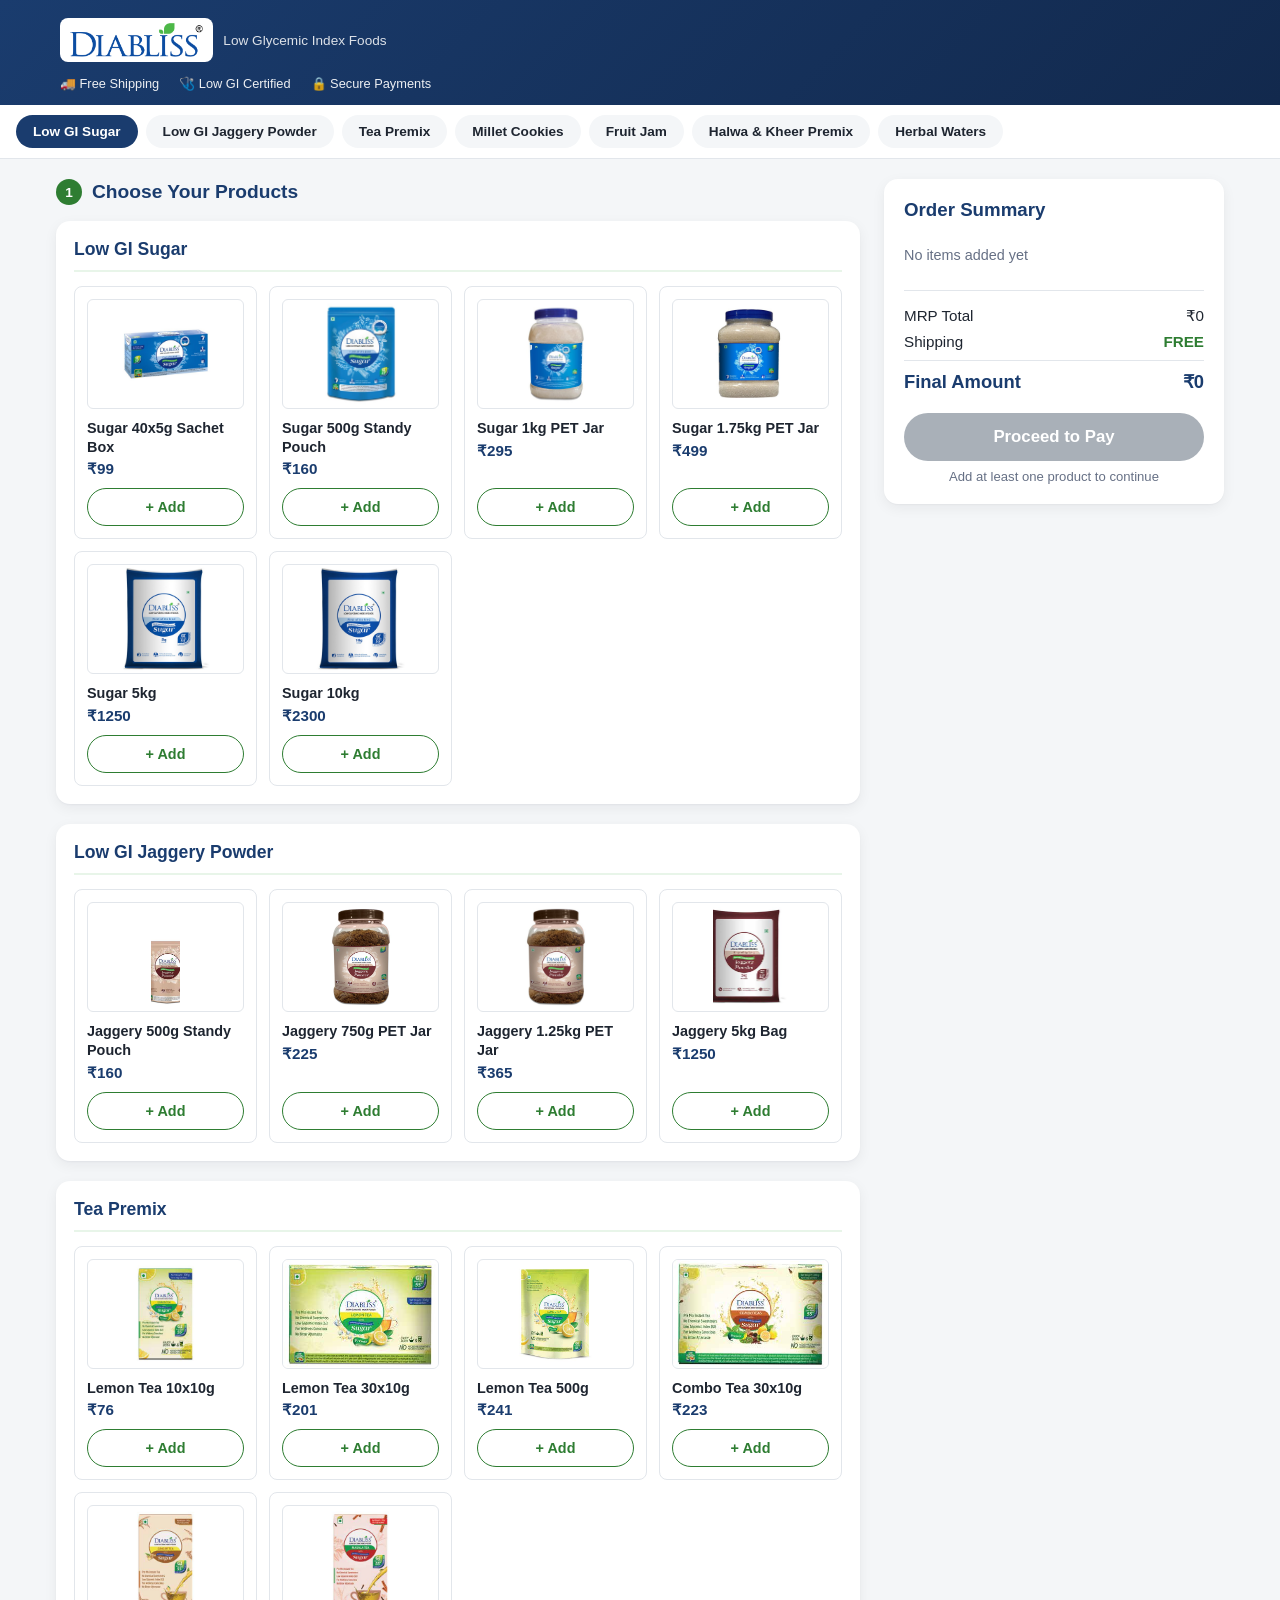
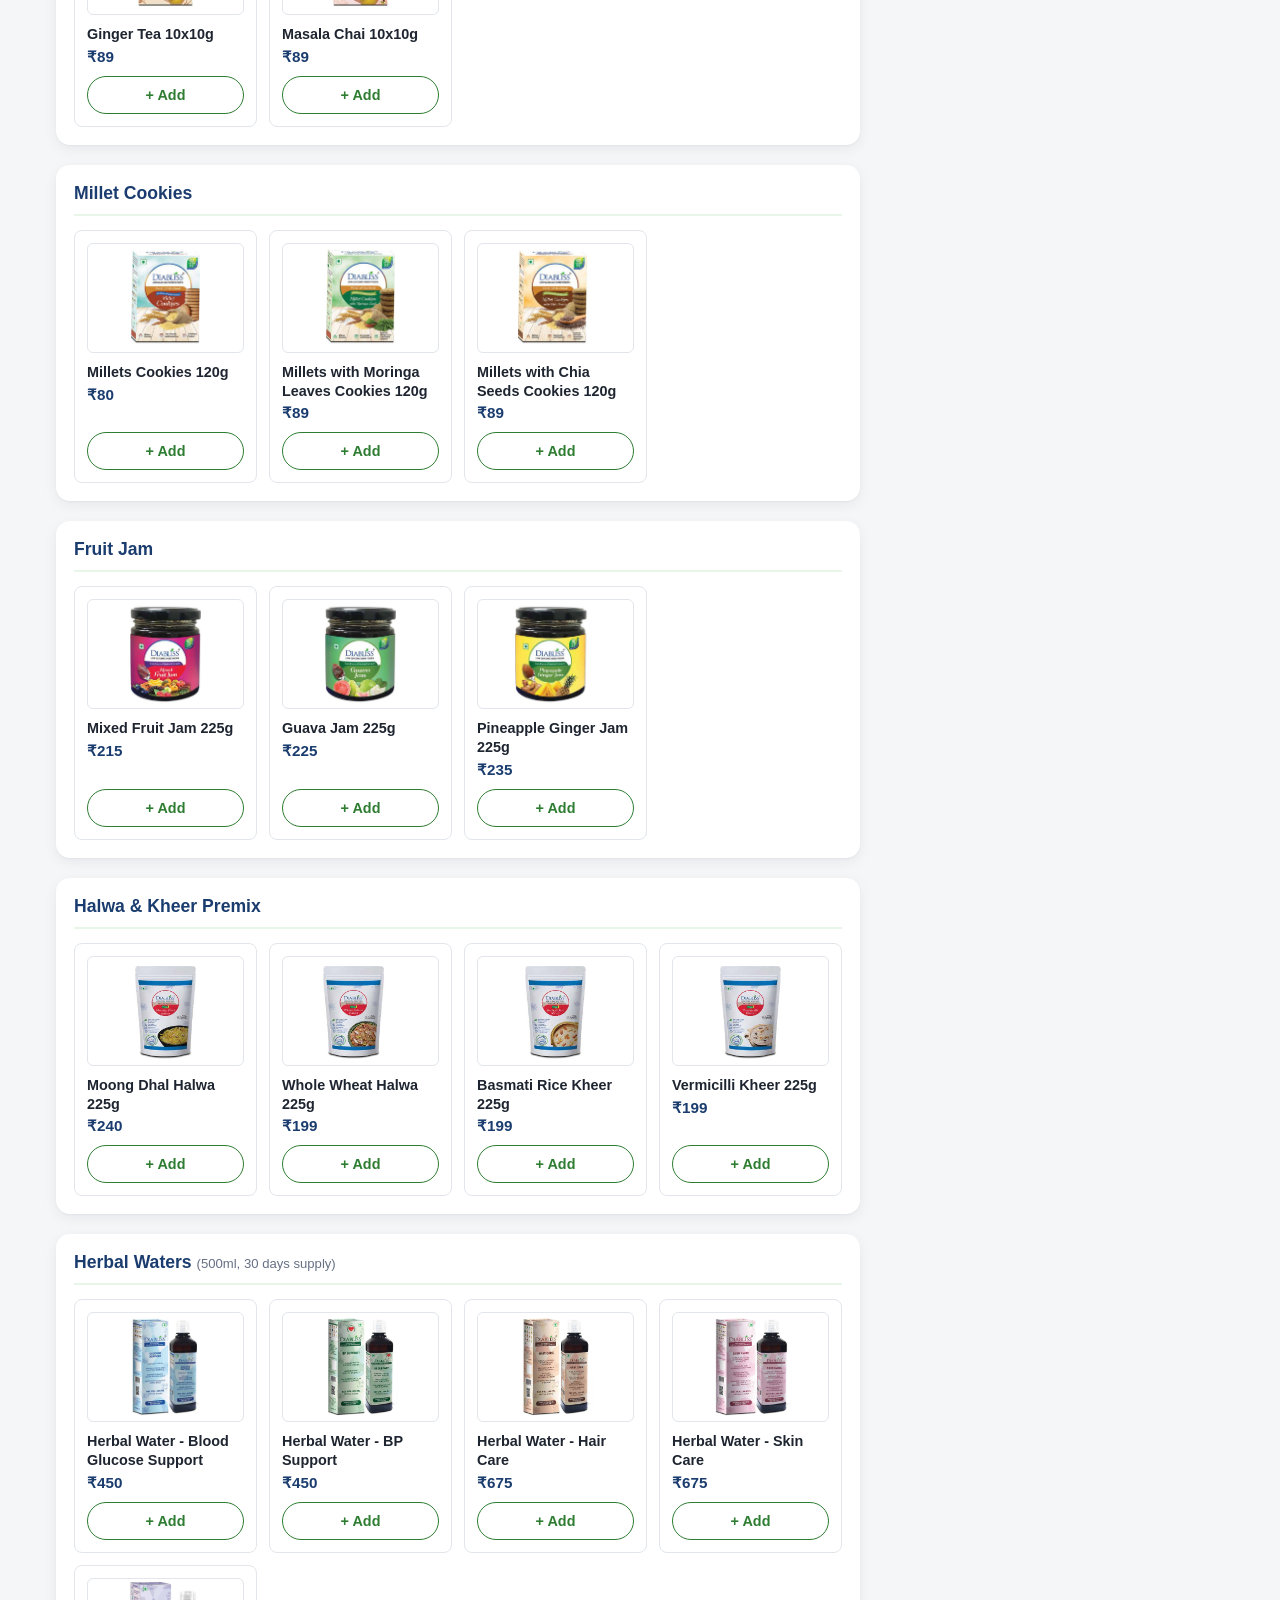
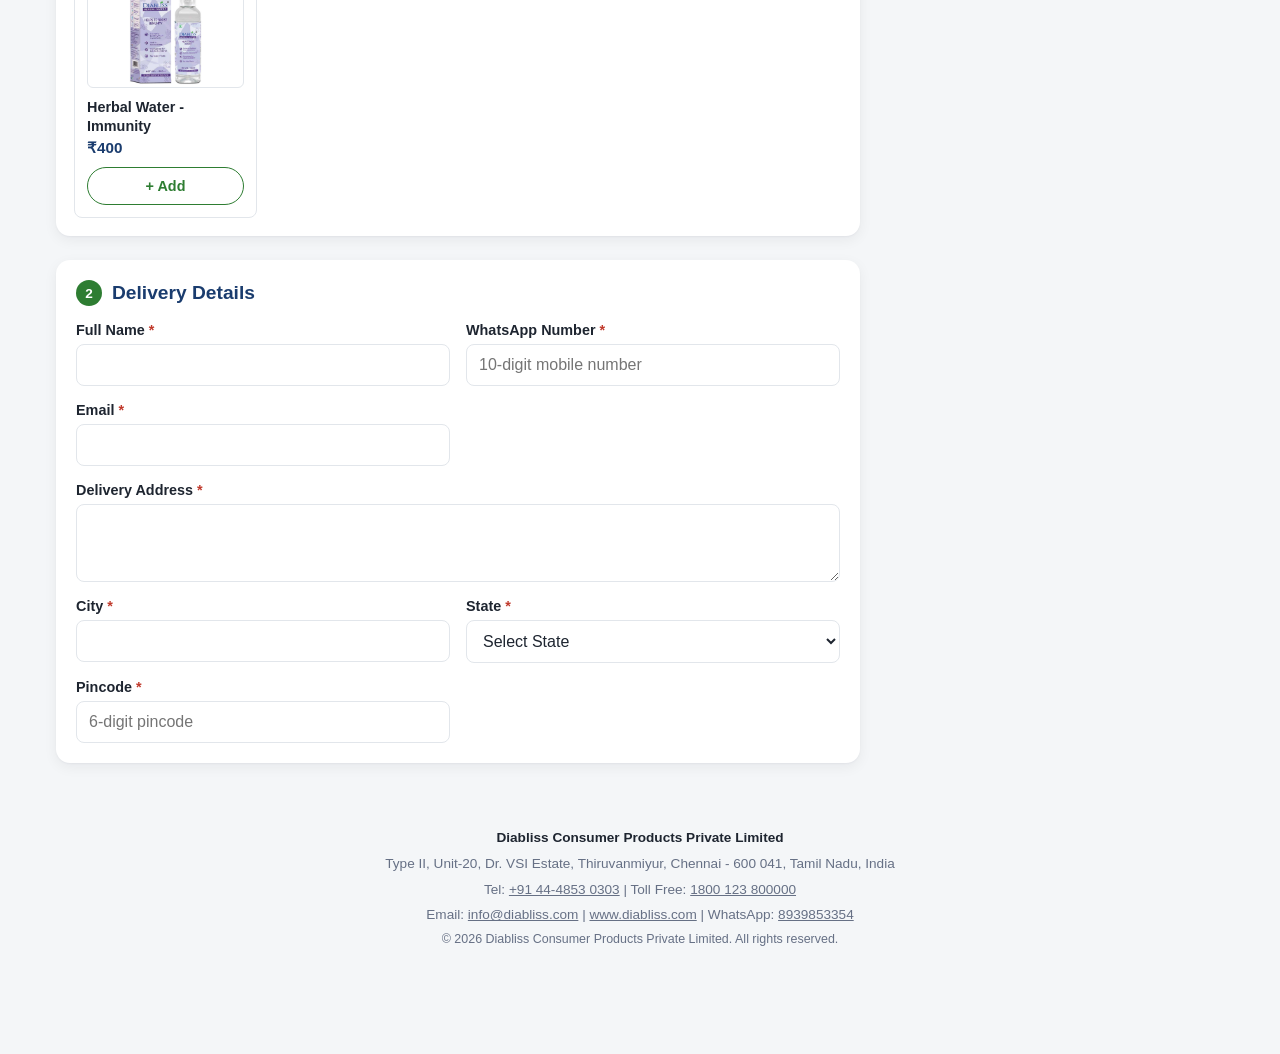
<file: orders/index.html>
<!DOCTYPE html>
<html lang="en">
<head>
<meta charset="UTF-8">
<meta name="viewport" content="width=device-width, initial-scale=1.0">
<meta name="robots" content="noindex, nofollow">
<title>Diabliss Consumer Products — Order Online</title>
<link rel="stylesheet" href="css/style.css?v=3">
</head>
<body>

<header class="site-header">
  <div class="header-inner">
    <div class="brand">
      <a href="https://diabliss.in/" class="brand-logo-link">
        <img class="brand-logo" src="images/logo.png" alt="Diabliss">
      </a>
      <span class="brand-tagline">Low Glycemic Index Foods</span>
    </div>
  </div>
  <div class="trust-bar">
    <span>🚚 Free Shipping</span>
    <span>🩺 Low GI Certified</span>
    <span>🔒 Secure Payments</span>
  </div>
</header>

<nav class="category-nav" id="category-nav" aria-label="Jump to category"></nav>

<main class="page">

  <div class="content-grid">

    <div class="main-col">

      <section class="catalog" id="catalog">
        <h2><span class="step-badge">1</span> Choose Your Products</h2>
        <div id="catalog-container"></div>
      </section>

      <section class="order-form" id="order-form">
        <h2><span class="step-badge">2</span> Delivery Details</h2>

        <div class="form-grid">
          <div class="form-field">
            <label for="fullName">Full Name <span class="req">*</span></label>
            <input type="text" id="fullName" name="fullName" required autocomplete="name">
          </div>

          <div class="form-field">
            <label for="whatsapp">WhatsApp Number <span class="req">*</span></label>
            <input type="tel" id="whatsapp" name="whatsapp" required maxlength="10" pattern="[0-9]{10}" placeholder="10-digit mobile number" autocomplete="tel">
          </div>

          <div class="form-field">
            <label for="email">Email <span class="req">*</span></label>
            <input type="email" id="email" name="email" required autocomplete="email">
          </div>

          <div class="form-field form-field-wide">
            <label for="address">Delivery Address <span class="req">*</span></label>
            <textarea id="address" name="address" rows="3" required autocomplete="street-address"></textarea>
          </div>

          <div class="form-field">
            <label for="city">City <span class="req">*</span></label>
            <input type="text" id="city" name="city" required autocomplete="address-level2">
          </div>

          <div class="form-field">
            <label for="state">State <span class="req">*</span></label>
            <select id="state" name="state" required autocomplete="address-level1">
              <option value="">Select State</option>
              <option>Andhra Pradesh</option>
              <option>Arunachal Pradesh</option>
              <option>Assam</option>
              <option>Bihar</option>
              <option>Chhattisgarh</option>
              <option>Goa</option>
              <option>Gujarat</option>
              <option>Haryana</option>
              <option>Himachal Pradesh</option>
              <option>Jharkhand</option>
              <option>Karnataka</option>
              <option>Kerala</option>
              <option>Madhya Pradesh</option>
              <option>Maharashtra</option>
              <option>Manipur</option>
              <option>Meghalaya</option>
              <option>Mizoram</option>
              <option>Nagaland</option>
              <option>Odisha</option>
              <option>Punjab</option>
              <option>Rajasthan</option>
              <option>Sikkim</option>
              <option>Tamil Nadu</option>
              <option>Telangana</option>
              <option>Tripura</option>
              <option>Uttar Pradesh</option>
              <option>Uttarakhand</option>
              <option>West Bengal</option>
              <option>Andaman and Nicobar Islands</option>
              <option>Chandigarh</option>
              <option>Dadra and Nagar Haveli and Daman and Diu</option>
              <option>Delhi</option>
              <option>Jammu and Kashmir</option>
              <option>Ladakh</option>
              <option>Lakshadweep</option>
              <option>Puducherry</option>
            </select>
          </div>

          <div class="form-field">
            <label for="pincode">Pincode <span class="req">*</span></label>
            <input type="text" id="pincode" name="pincode" required maxlength="6" pattern="[0-9]{6}" placeholder="6-digit pincode" autocomplete="postal-code">
          </div>
        </div>
      </section>

    </div>

    <aside class="summary-panel" id="summary-panel">
      <button type="button" class="summary-toggle" id="summary-toggle" aria-expanded="false">
        <span class="summary-toggle-info">
          <span class="summary-toggle-count" id="toggle-item-count">0 items</span>
          <span class="summary-toggle-amount" id="toggle-final-amount">₹0</span>
        </span>
        <span class="summary-toggle-icon" aria-hidden="true">▲</span>
      </button>

      <div class="summary-body" id="summary-body">
        <h3 class="summary-title">Order Summary</h3>
        <div class="summary-items" id="summary-items">
          <p class="summary-empty">No items added yet</p>
        </div>
        <div class="summary-totals">
          <div class="summary-row">
            <span>MRP Total</span>
            <span id="summary-mrp">₹0</span>
          </div>
          <div class="summary-row summary-discount" id="summary-discount-row" hidden>
            <span id="summary-discount-label">Discount</span>
            <span id="summary-discount-amount">-₹0</span>
          </div>
          <div class="summary-row summary-shipping">
            <span>Shipping</span>
            <span>FREE</span>
          </div>
          <div class="summary-row summary-final">
            <span>Final Amount</span>
            <span id="summary-final">₹0</span>
          </div>
        </div>
        <button type="button" id="proceed-btn" class="proceed-btn" disabled>Proceed to Pay</button>
        <p class="proceed-hint" id="proceed-hint"></p>
        <p class="payment-error" id="payment-error" hidden></p>
      </div>
    </aside>

  </div>

</main>

<footer class="site-footer">
  <p class="footer-company">Diabliss Consumer Products Private Limited</p>
  <p class="footer-address">Type II, Unit-20, Dr. VSI Estate, Thiruvanmiyur, Chennai - 600 041, Tamil Nadu, India</p>
  <p class="footer-contact">
    Tel: <a href="tel:+914448530303">+91 44-4853 0303</a> | Toll Free: <a href="tel:1800123800000">1800 123 800000</a>
  </p>
  <p class="footer-contact">
    Email: <a href="mailto:info@diabliss.com">info@diabliss.com</a> |
    <a href="https://www.diabliss.com" target="_blank" rel="noopener">www.diabliss.com</a> |
    WhatsApp: <a href="https://wa.me/918939853354">8939853354</a>
  </p>
  <p class="footer-copyright">&copy; <span id="year"></span> Diabliss Consumer Products Private Limited. All rights reserved.</p>
</footer>

<script src="js/config.js?v=2"></script>
<script src="js/products.js?v=2"></script>
<script src="js/cart.js?v=2"></script>
<script src="https://checkout.razorpay.com/v1/checkout.js"></script>
<script src="js/payment.js?v=2"></script>
<script>
  document.getElementById('year').textContent = new Date().getFullYear();
</script>
</body>
</html>
</file>
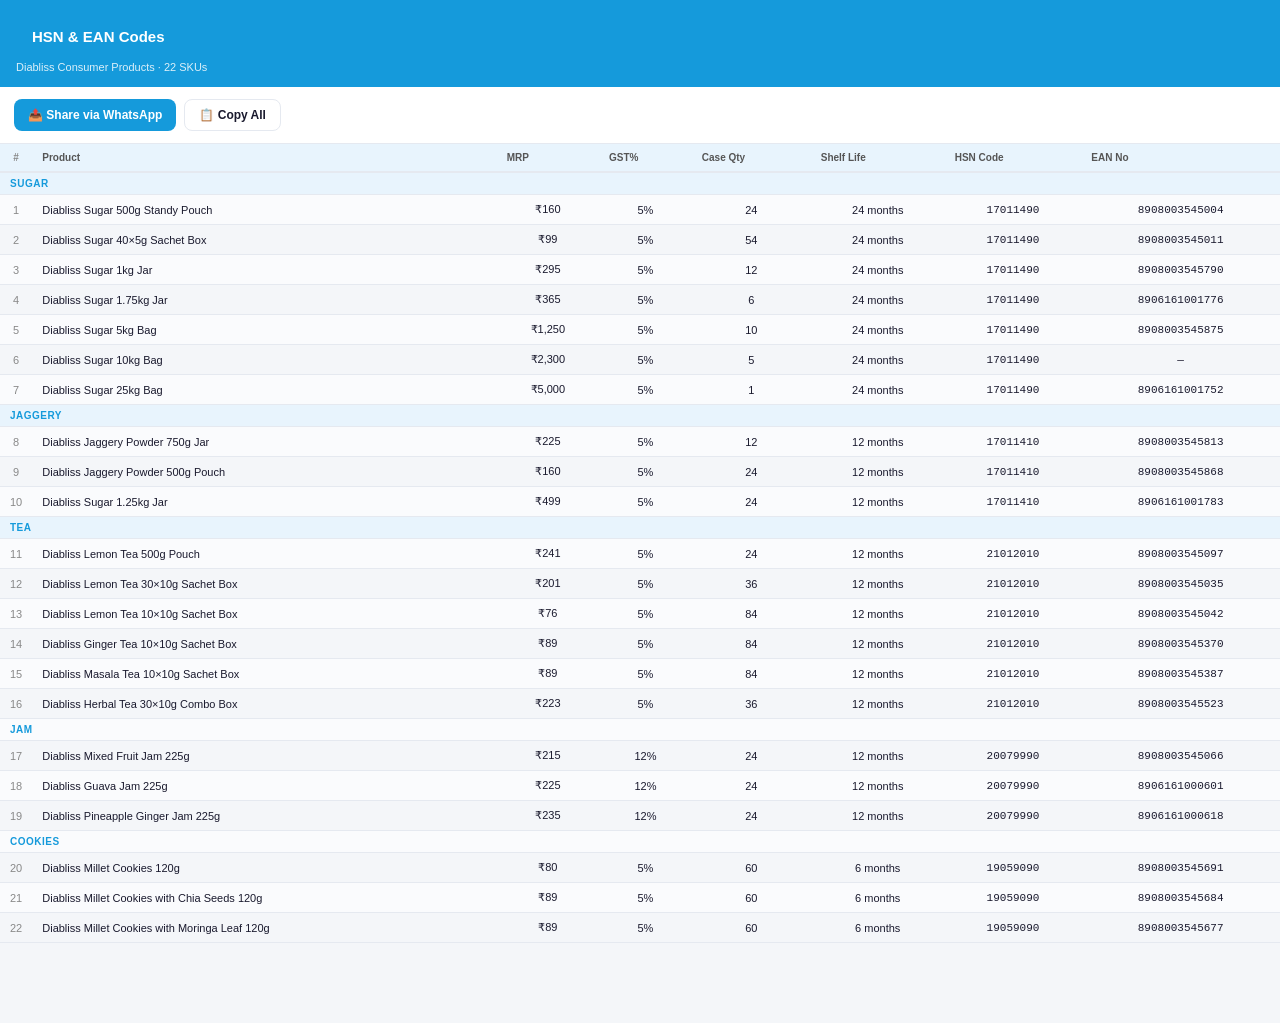
<file: hsn-ean.html>
<!DOCTYPE html>
<html lang="en">
<head>
<meta charset="UTF-8">
<meta name="viewport" content="width=device-width, initial-scale=1.0">
<title>HSN &amp; EAN Codes — Diabliss</title>
<style>
  :root { --bg:#f4f6f9; --w:#fff; --bd:#e5e9f0; --t1:#1a1a2e; --t2:#555; --t3:#888; --g:#28a745; --b:#159ADB; --rad:12px; }
  * { box-sizing:border-box; margin:0; padding:0; }
  body { font-family:-apple-system,BlinkMacSystemFont,'Segoe UI',sans-serif; background:var(--bg); color:var(--t1); min-height:100vh; }
  .header { background:var(--b); color:#fff; padding:14px 16px; display:flex; align-items:center; justify-content:space-between; position:sticky; top:0; z-index:10; }
  .header h1 { font-size:15px; font-weight:700; }
  .header-sub { font-size:11px; opacity:0.85; margin-top:2px; }
  .actions { display:flex; gap:8px; padding:12px 14px; background:var(--w); border-bottom:1px solid var(--bd); }
  .btn { padding:8px 14px; border:none; border-radius:8px; font-size:12px; font-weight:600; cursor:pointer; }
  .btn-primary { background:var(--b); color:#fff; }
  .btn-outline { background:transparent; border:1px solid var(--bd); color:var(--t1); }
  .table-wrap { overflow-x:auto; padding:0 0 80px; }
  table { border-collapse:collapse; font-size:11px; min-width:700px; width:100%; }
  thead tr { background:#e8f4fd; }
  th { padding:8px 10px; text-align:left; border-bottom:2px solid var(--bd); font-size:10px; font-weight:700; color:var(--t2); white-space:nowrap; }
  td { padding:8px 10px; border-bottom:1px solid var(--bd); vertical-align:middle; }
  tr:nth-child(even) td { background:#fafbfd; }
  td.mono { font-family:monospace; font-size:11px; }
  td.center { text-align:center; }
  .copy-cell { cursor:pointer; }
  .copy-cell:active { background:#d4edff; }
  .sno { color:var(--t3); text-align:center; width:30px; }
  .product-name { font-weight:500; min-width:180px; }
  .category-head td { background:#e8f4fd; font-weight:700; font-size:10px; color:var(--b); padding:5px 10px; letter-spacing:0.5px; }
  .toast { position:fixed; bottom:24px; left:50%; transform:translateX(-50%); background:#222; color:#fff; padding:8px 18px; border-radius:20px; font-size:12px; opacity:0; transition:opacity 0.2s; pointer-events:none; z-index:999; }
  .toast.show { opacity:1; }
</style>
</head>
<body>

<div class="header">
  <div>
    <div class="header h1" style="font-size:15px;font-weight:700">HSN &amp; EAN Codes</div>
    <div class="header-sub">Diabliss Consumer Products · 22 SKUs</div>
  </div>
</div>

<div class="actions">
  <button class="btn btn-primary" onclick="shareAll()">📤 Share via WhatsApp</button>
  <button class="btn btn-outline" onclick="copyAll()">📋 Copy All</button>
</div>

<div class="table-wrap">
  <table id="hsn-table">
    <thead>
      <tr>
        <th class="sno">#</th>
        <th>Product</th>
        <th class="center">MRP</th>
        <th class="center">GST%</th>
        <th class="center">Case Qty</th>
        <th class="center">Shelf Life</th>
        <th class="center">HSN Code</th>
        <th class="center">EAN No</th>
      </tr>
    </thead>
    <tbody id="hsn-tbody"></tbody>
  </table>
</div>

<div class="toast" id="toast"></div>

<script>
const DATA = [
  {cat:'Sugar', sno:1,  name:'Diabliss Sugar 500g Standy Pouch',              mrp:'₹160',    gst:'5%',  caseQty:24, shelf:'24 months', hsn:'17011490', ean:'8908003545004'},
  {cat:'Sugar', sno:2,  name:'Diabliss Sugar 40×5g Sachet Box',               mrp:'₹99',     gst:'5%',  caseQty:54, shelf:'24 months', hsn:'17011490', ean:'8908003545011'},
  {cat:'Sugar', sno:3,  name:'Diabliss Sugar 1kg Jar',                         mrp:'₹295',    gst:'5%',  caseQty:12, shelf:'24 months', hsn:'17011490', ean:'8908003545790'},
  {cat:'Sugar', sno:4,  name:'Diabliss Sugar 1.75kg Jar',                      mrp:'₹365',    gst:'5%',  caseQty:6,  shelf:'24 months', hsn:'17011490', ean:'8906161001776'},
  {cat:'Sugar', sno:5,  name:'Diabliss Sugar 5kg Bag',                         mrp:'₹1,250',  gst:'5%',  caseQty:10, shelf:'24 months', hsn:'17011490', ean:'8908003545875'},
  {cat:'Sugar', sno:6,  name:'Diabliss Sugar 10kg Bag',                        mrp:'₹2,300',  gst:'5%',  caseQty:5,  shelf:'24 months', hsn:'17011490', ean:'—'},
  {cat:'Sugar', sno:7,  name:'Diabliss Sugar 25kg Bag',                        mrp:'₹5,000',  gst:'5%',  caseQty:1,  shelf:'24 months', hsn:'17011490', ean:'8906161001752'},
  {cat:'Jaggery', sno:8,  name:'Diabliss Jaggery Powder 750g Jar',            mrp:'₹225',    gst:'5%',  caseQty:12, shelf:'12 months', hsn:'17011410', ean:'8908003545813'},
  {cat:'Jaggery', sno:9,  name:'Diabliss Jaggery Powder 500g Pouch',          mrp:'₹160',    gst:'5%',  caseQty:24, shelf:'12 months', hsn:'17011410', ean:'8908003545868'},
  {cat:'Jaggery', sno:10, name:'Diabliss Sugar 1.25kg Jar',                   mrp:'₹499',    gst:'5%',  caseQty:24, shelf:'12 months', hsn:'17011410', ean:'8906161001783'},
  {cat:'Tea',    sno:11, name:'Diabliss Lemon Tea 500g Pouch',                 mrp:'₹241',    gst:'5%',  caseQty:24, shelf:'12 months', hsn:'21012010', ean:'8908003545097'},
  {cat:'Tea',    sno:12, name:'Diabliss Lemon Tea 30×10g Sachet Box',          mrp:'₹201',    gst:'5%',  caseQty:36, shelf:'12 months', hsn:'21012010', ean:'8908003545035'},
  {cat:'Tea',    sno:13, name:'Diabliss Lemon Tea 10×10g Sachet Box',          mrp:'₹76',     gst:'5%',  caseQty:84, shelf:'12 months', hsn:'21012010', ean:'8908003545042'},
  {cat:'Tea',    sno:14, name:'Diabliss Ginger Tea 10×10g Sachet Box',         mrp:'₹89',     gst:'5%',  caseQty:84, shelf:'12 months', hsn:'21012010', ean:'8908003545370'},
  {cat:'Tea',    sno:15, name:'Diabliss Masala Tea 10×10g Sachet Box',         mrp:'₹89',     gst:'5%',  caseQty:84, shelf:'12 months', hsn:'21012010', ean:'8908003545387'},
  {cat:'Tea',    sno:16, name:'Diabliss Herbal Tea 30×10g Combo Box',          mrp:'₹223',    gst:'5%',  caseQty:36, shelf:'12 months', hsn:'21012010', ean:'8908003545523'},
  {cat:'Jam',    sno:17, name:'Diabliss Mixed Fruit Jam 225g',                 mrp:'₹215',    gst:'12%', caseQty:24, shelf:'12 months', hsn:'20079990', ean:'8908003545066'},
  {cat:'Jam',    sno:18, name:'Diabliss Guava Jam 225g',                       mrp:'₹225',    gst:'12%', caseQty:24, shelf:'12 months', hsn:'20079990', ean:'8906161000601'},
  {cat:'Jam',    sno:19, name:'Diabliss Pineapple Ginger Jam 225g',            mrp:'₹235',    gst:'12%', caseQty:24, shelf:'12 months', hsn:'20079990', ean:'8906161000618'},
  {cat:'Cookies',sno:20, name:'Diabliss Millet Cookies 120g',                  mrp:'₹80',     gst:'5%',  caseQty:60, shelf:'6 months',  hsn:'19059090', ean:'8908003545691'},
  {cat:'Cookies',sno:21, name:'Diabliss Millet Cookies with Chia Seeds 120g', mrp:'₹89',     gst:'5%',  caseQty:60, shelf:'6 months',  hsn:'19059090', ean:'8908003545684'},
  {cat:'Cookies',sno:22, name:'Diabliss Millet Cookies with Moringa Leaf 120g',mrp:'₹89',    gst:'5%',  caseQty:60, shelf:'6 months',  hsn:'19059090', ean:'8908003545677'},
];

function toast(msg) {
  const t = document.getElementById('toast');
  t.textContent = msg; t.classList.add('show');
  setTimeout(() => t.classList.remove('show'), 1800);
}

function copyCell(txt) {
  navigator.clipboard?.writeText(txt).then(() => toast('Copied: ' + txt)).catch(() => toast(txt));
}

function render() {
  const tb = document.getElementById('hsn-tbody');
  let html = ''; let lastCat = '';
  DATA.forEach(r => {
    if (r.cat !== lastCat) {
      html += `<tr class="category-head"><td colspan="8">${r.cat.toUpperCase()}</td></tr>`;
      lastCat = r.cat;
    }
    html += `<tr>
      <td class="sno">${r.sno}</td>
      <td class="product-name copy-cell" onclick="copyCell('${r.name.replace(/'/g,"\\'")}'">${r.name}</td>
      <td class="center copy-cell" onclick="copyCell('${r.mrp}')">${r.mrp}</td>
      <td class="center">${r.gst}</td>
      <td class="center">${r.caseQty}</td>
      <td class="center">${r.shelf}</td>
      <td class="mono center copy-cell" onclick="copyCell('${r.hsn}')">${r.hsn}</td>
      <td class="mono center copy-cell" onclick="copyCell('${r.ean}')">${r.ean}</td>
    </tr>`;
  });
  tb.innerHTML = html;
}

function copyAll() {
  const header = '#\tProduct\tMRP\tGST%\tCase Qty\tShelf Life\tHSN Code\tEAN No\n';
  const rows = DATA.map(r => `${r.sno}\t${r.name}\t${r.mrp}\t${r.gst}\t${r.caseQty}\t${r.shelf}\t${r.hsn}\t${r.ean}`).join('\n');
  navigator.clipboard?.writeText(header + rows).then(() => toast('All 22 rows copied ✅')).catch(() => toast('Copy not supported'));
}

function shareAll() {
  const txt = '*Diabliss HSN & EAN Codes*\n\n' +
    DATA.map(r => `${r.sno}. ${r.name}\n   MRP: ${r.mrp} | GST: ${r.gst} | Case: ${r.caseQty} | HSN: ${r.hsn} | EAN: ${r.ean}`).join('\n\n');
  if (navigator.share) {
    navigator.share({ title: 'Diabliss HSN & EAN Codes', text: txt }).catch(() =>
      window.open('https://wa.me/?text=' + encodeURIComponent(txt), '_blank'));
  } else {
    window.open('https://wa.me/?text=' + encodeURIComponent(txt), '_blank');
  }
}

render();
</script>
</body>
</html>
</file>
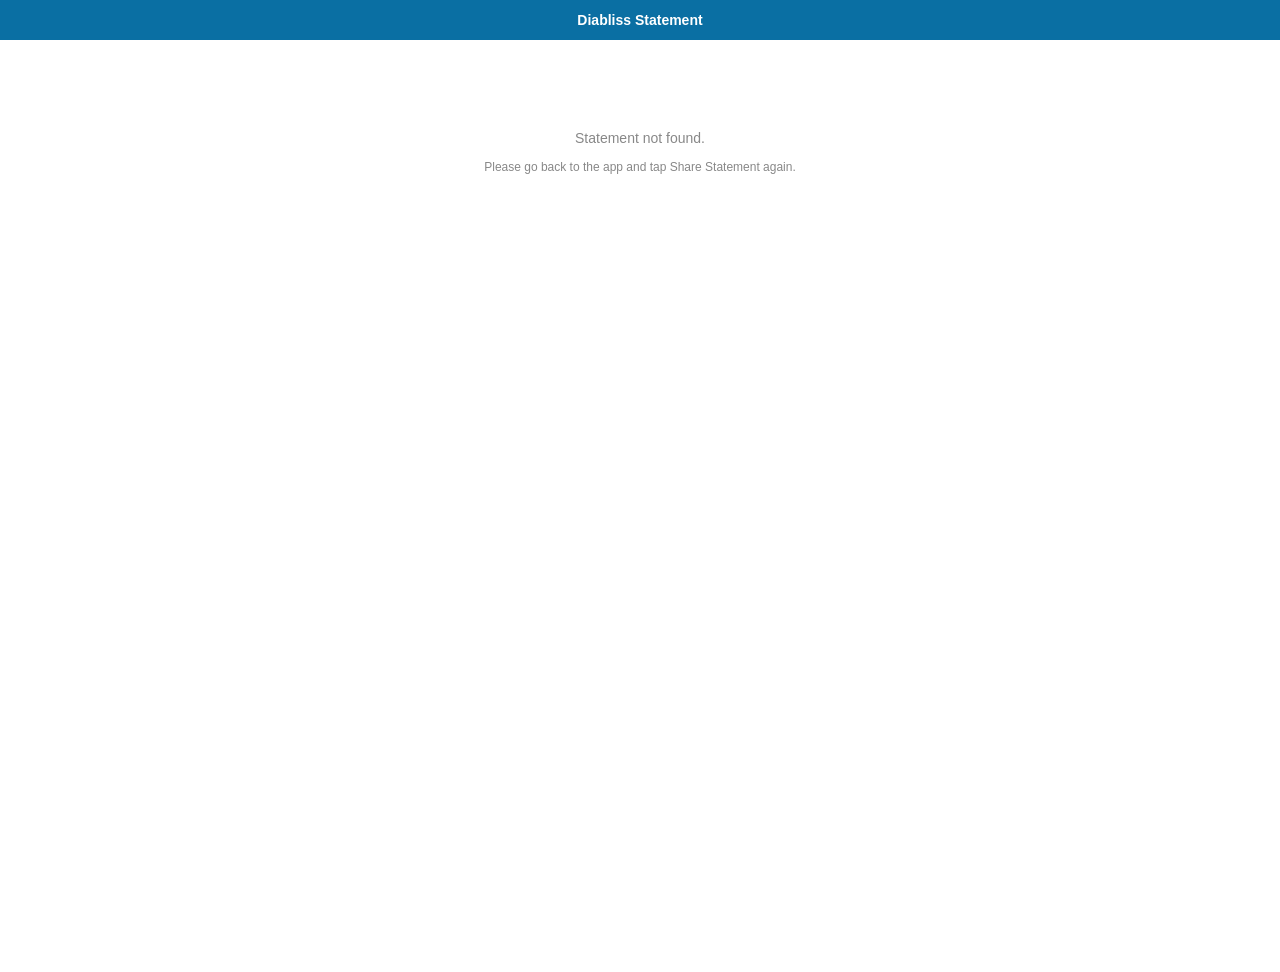
<file: statement-viewer.html>
<!DOCTYPE html>
<html>
<head>
<meta charset="UTF-8">
<meta name="viewport" content="width=device-width, initial-scale=1">
<title>Diabliss Statement</title>
<style>
  body { margin: 0; font-family: Arial, sans-serif; background: #f0f0f0; }
  #toolbar { background: #0A6FA3; color: #fff; padding: 12px 16px; display: flex; align-items: center; justify-content: space-between; position: sticky; top: 0; z-index: 100; }
  #toolbar .title { font-size: 14px; font-weight: 600; flex: 1; text-align: center; }
  #content { background: #fff; padding: 16px; min-height: 100vh; }
  #empty { text-align: center; padding: 60px 20px; color: #888; font-size: 14px; }
</style>
</head>
<body>
<div id="toolbar">
  <div class="title" id="stmt-title">Diabliss Statement</div>
</div>
<div id="content">
  <div id="empty" style="display:none">
    <p>Statement not found.</p>
    <p style="font-size:12px">Please go back to the app and tap Share Statement again.</p>
  </div>
</div>
<script>
  try {
    const html = sessionStorage.getItem('_stmt_html');
    const title = sessionStorage.getItem('_stmt_title') || 'Diabliss Statement';
    document.getElementById('stmt-title').textContent = title.replace(/_/g, ' ');
    document.title = title.replace(/_/g, ' ');
    if (html) {
      document.getElementById('content').innerHTML = html;
    } else {
      document.getElementById('empty').style.display = 'block';
    }
  } catch(e) {
    document.getElementById('empty').style.display = 'block';
  }
</script>
</body>
</html>
</file>
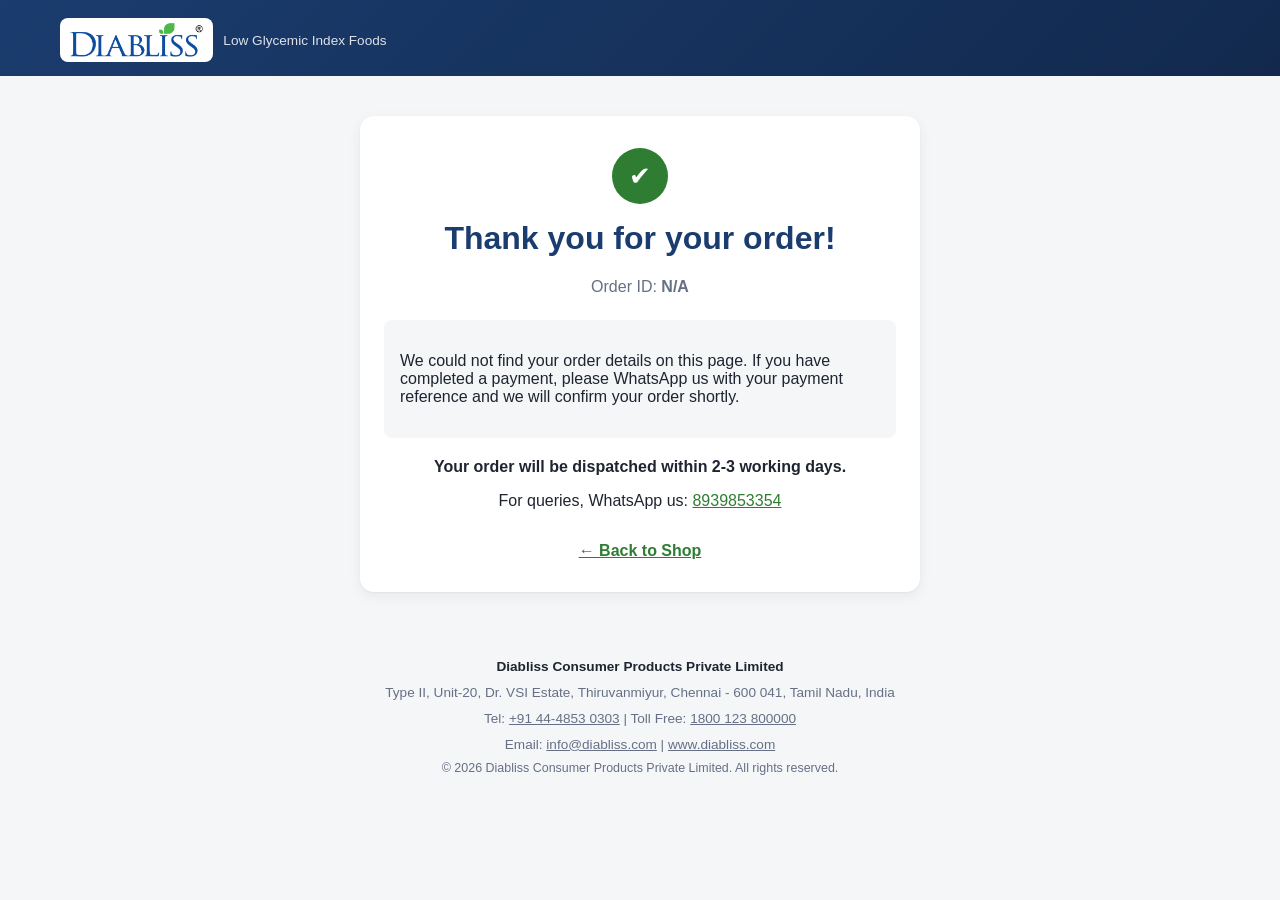
<file: orders/confirm.html>
<!DOCTYPE html>
<html lang="en">
<head>
<meta charset="UTF-8">
<meta name="viewport" content="width=device-width, initial-scale=1.0">
<meta name="robots" content="noindex, nofollow">
<title>Order Confirmed — Diabliss</title>
<link rel="stylesheet" href="css/style.css?v=3">
</head>
<body>

<header class="site-header">
  <div class="header-inner">
    <div class="brand">
      <a href="https://diabliss.in/" class="brand-logo-link">
        <img class="brand-logo" src="images/logo.png" alt="Diabliss">
      </a>
      <span class="brand-tagline">Low Glycemic Index Foods</span>
    </div>
  </div>
</header>

<main class="page confirm-page">
  <div class="confirm-card">
    <div class="confirm-icon">✔</div>
    <h1>Thank you for your order!</h1>
    <p class="confirm-order-id">Order ID: <strong id="order-id">—</strong></p>

    <div class="confirm-summary" id="confirm-summary">
      <p>Loading your order details…</p>
    </div>

    <p class="confirm-dispatch">Your order will be dispatched within 2-3 working days.</p>
    <p class="confirm-support">For queries, WhatsApp us: <a id="whatsapp-link" href="https://wa.me/918939853354">8939853354</a></p>

    <a href="index.html" class="back-link">← Back to Shop</a>
  </div>
</main>

<footer class="site-footer">
  <p class="footer-company">Diabliss Consumer Products Private Limited</p>
  <p class="footer-address">Type II, Unit-20, Dr. VSI Estate, Thiruvanmiyur, Chennai - 600 041, Tamil Nadu, India</p>
  <p class="footer-contact">
    Tel: <a href="tel:+914448530303">+91 44-4853 0303</a> | Toll Free: <a href="tel:1800123800000">1800 123 800000</a>
  </p>
  <p class="footer-contact">
    Email: <a href="mailto:info@diabliss.com">info@diabliss.com</a> |
    <a href="https://www.diabliss.com" target="_blank" rel="noopener">www.diabliss.com</a>
  </p>
  <p class="footer-copyright">&copy; <span id="year"></span> Diabliss Consumer Products Private Limited. All rights reserved.</p>
</footer>

<script src="js/config.js?v=2"></script>
<script>
  document.getElementById('year').textContent = new Date().getFullYear();
  document.getElementById('whatsapp-link').textContent = CONFIG.WHATSAPP_SUPPORT;
  document.getElementById('whatsapp-link').href = 'https://wa.me/91' + CONFIG.WHATSAPP_SUPPORT;

  function formatRupees(amount) {
    return '₹' + Number(amount).toLocaleString('en-IN', { maximumFractionDigits: 2 });
  }

  function escapeHtml(str) {
    const div = document.createElement('div');
    div.textContent = str;
    return div.innerHTML;
  }

  const params = new URLSearchParams(window.location.search);
  const orderId = params.get('order_id');
  const summaryEl = document.getElementById('confirm-summary');

  if (!orderId) {
    document.getElementById('order-id').textContent = 'N/A';
    summaryEl.innerHTML = '<p>We could not find your order details on this page. If you have completed a payment, ' +
      'please WhatsApp us with your payment reference and we will confirm your order shortly.</p>';
  } else {
    document.getElementById('order-id').textContent = orderId;
    const raw = sessionStorage.getItem('diabliss_order_' + orderId);

    if (!raw) {
      summaryEl.innerHTML = '<p>Your order has been placed successfully. Order details are not available on this ' +
        'device/session, but a confirmation has been sent to your registered email and WhatsApp number.</p>';
    } else {
      const order = JSON.parse(raw);

      const itemsHtml = order.products.map(function (item) {
        return '<div class="confirm-item">' +
          '<span>' + escapeHtml(item.name) + ' × ' + item.qty + '</span>' +
          '<span>' + formatRupees(item.lineTotal) + '</span>' +
          '</div>';
      }).join('');

      const discountHtml = order.discountAmount > 0
        ? '<div class="confirm-row"><span>Discount (' + order.discountPercent + '%)</span><span>-' + formatRupees(order.discountAmount) + '</span></div>'
        : '';

      summaryEl.innerHTML =
        '<div class="confirm-items">' + itemsHtml + '</div>' +
        '<div class="confirm-totals">' +
          '<div class="confirm-row"><span>MRP Total</span><span>' + formatRupees(order.mrpTotal) + '</span></div>' +
          discountHtml +
          '<div class="confirm-row"><span>Shipping</span><span>FREE</span></div>' +
          '<div class="confirm-row confirm-row-final"><span>Amount Paid</span><span>' + formatRupees(order.finalAmount) + '</span></div>' +
        '</div>' +
        '<div class="confirm-address">' +
          '<strong>Delivery Address</strong><br>' +
          escapeHtml(order.name) + '<br>' +
          escapeHtml(order.address) + ', ' + escapeHtml(order.city) + ', ' + escapeHtml(order.state) + ' - ' + escapeHtml(order.pincode) + '<br>' +
          'WhatsApp: ' + escapeHtml(order.whatsapp) +
        '</div>';
    }
  }
</script>
</body>
</html>
</file>
<file: orders/css/style.css>
:root {
  --blue: #1a3c6e;
  --blue-dark: #12294d;
  --green: #2e7d32;
  --green-light: #e8f5e9;
  --white: #ffffff;
  --bg: #f4f6f8;
  --card-bg: #ffffff;
  --text: #1e2530;
  --text-muted: #667085;
  --border: #e2e6eb;
  --danger: #c0392b;
  --radius: 14px;
  --radius-sm: 8px;
  --shadow: 0 1px 2px rgba(16, 24, 40, 0.04), 0 4px 14px rgba(16, 24, 40, 0.06);
  --shadow-hover: 0 4px 10px rgba(16, 24, 40, 0.06), 0 10px 24px rgba(16, 24, 40, 0.1);
}

* {
  box-sizing: border-box;
}

html {
  scroll-behavior: smooth;
}

body {
  margin: 0;
  font-family: -apple-system, BlinkMacSystemFont, 'Segoe UI', Roboto, Helvetica, Arial, sans-serif;
  background: var(--bg);
  color: var(--text);
  padding-bottom: 76px;
}

h1, h2, h3 {
  color: var(--blue);
  margin-top: 0;
}

a {
  color: var(--green);
}

/* Header */

.site-header {
  background: linear-gradient(135deg, var(--blue) 0%, var(--blue-dark) 100%);
  color: var(--white);
}

.header-inner {
  max-width: 1200px;
  margin: 0 auto;
  padding: 18px 20px 14px;
  display: flex;
  align-items: baseline;
  gap: 12px;
}

.brand {
  display: flex;
  align-items: center;
  gap: 10px;
}

.brand-logo {
  display: block;
  height: 44px;
  width: auto;
  background: var(--white);
  padding: 5px 10px;
  border-radius: 8px;
}

.brand-tagline {
  font-size: 0.85rem;
  opacity: 0.85;
}

.trust-bar {
  max-width: 1200px;
  margin: 0 auto;
  padding: 0 20px 14px;
  display: flex;
  flex-wrap: wrap;
  gap: 8px 20px;
  font-size: 0.8rem;
  opacity: 0.92;
}

/* Category nav */

.category-nav {
  position: sticky;
  top: 0;
  z-index: 40;
  display: flex;
  gap: 8px;
  overflow-x: auto;
  padding: 10px 16px;
  background: var(--white);
  border-bottom: 1px solid var(--border);
  -webkit-overflow-scrolling: touch;
  scrollbar-width: none;
}

.category-nav::-webkit-scrollbar {
  display: none;
}

.category-pill {
  flex-shrink: 0;
  padding: 8px 16px;
  border-radius: 999px;
  background: var(--bg);
  color: var(--text);
  font-size: 0.85rem;
  font-weight: 600;
  text-decoration: none;
  white-space: nowrap;
  border: 1px solid transparent;
  transition: background 0.15s, color 0.15s, border-color 0.15s;
}

.category-pill.active {
  background: var(--blue);
  color: var(--white);
}

/* Layout */

.page {
  max-width: 1200px;
  margin: 0 auto;
  padding: 20px 16px 40px;
}

.content-grid {
  display: grid;
  grid-template-columns: 1fr;
  gap: 24px;
}

@media (min-width: 900px) {
  .content-grid {
    grid-template-columns: 1fr 340px;
    align-items: start;
  }
}

.catalog h2,
.order-form h2 {
  display: flex;
  align-items: center;
  gap: 10px;
  margin-bottom: 16px;
  font-size: 1.2rem;
}

.step-badge {
  display: inline-flex;
  align-items: center;
  justify-content: center;
  width: 26px;
  height: 26px;
  border-radius: 50%;
  background: var(--green);
  color: var(--white);
  font-size: 0.85rem;
  font-weight: 700;
  flex-shrink: 0;
}

/* Order form */

.order-form {
  background: var(--card-bg);
  border-radius: var(--radius);
  padding: 20px;
  margin-top: 24px;
  box-shadow: var(--shadow);
}

.form-grid {
  display: grid;
  grid-template-columns: 1fr;
  gap: 16px;
}

@media (min-width: 600px) {
  .form-grid {
    grid-template-columns: 1fr 1fr;
  }
  .form-field-wide {
    grid-column: 1 / -1;
  }
}

.form-field {
  display: flex;
  flex-direction: column;
  gap: 6px;
}

.form-field label {
  font-size: 0.9rem;
  font-weight: 600;
  color: var(--text);
}

.req {
  color: var(--danger);
}

.form-field input,
.form-field select,
.form-field textarea {
  padding: 11px 12px;
  border: 1px solid var(--border);
  border-radius: var(--radius-sm);
  font-size: 1rem;
  font-family: inherit;
  background: var(--white);
  color: var(--text);
  transition: border-color 0.15s, box-shadow 0.15s;
}

.form-field input:focus,
.form-field select:focus,
.form-field textarea:focus {
  outline: none;
  border-color: var(--blue);
  box-shadow: 0 0 0 3px rgba(26, 60, 110, 0.12);
}

.form-field textarea {
  resize: vertical;
}

/* Category sections */

.category-section {
  background: var(--card-bg);
  border-radius: var(--radius);
  padding: 18px;
  margin-bottom: 20px;
  box-shadow: var(--shadow);
  scroll-margin-top: 130px;
}

.category-image {
  display: block;
  width: 100%;
  max-height: 200px;
  object-fit: contain;
  margin-bottom: 12px;
  border-radius: var(--radius-sm);
  background: var(--white);
  border: 1px solid var(--border);
}

.category-title {
  margin-bottom: 14px;
  font-size: 1.1rem;
  padding-bottom: 10px;
  border-bottom: 2px solid var(--green-light);
}

.category-subtitle {
  font-size: 0.82rem;
  font-weight: 400;
  color: var(--text-muted);
}

/* Product grid + cards */

.product-grid {
  display: grid;
  grid-template-columns: repeat(auto-fill, minmax(180px, 1fr));
  gap: 12px;
}

.product-card {
  display: flex;
  flex-direction: column;
  gap: 10px;
  background: var(--white);
  border: 1px solid var(--border);
  border-radius: var(--radius-sm);
  padding: 12px;
  transition: box-shadow 0.15s, border-color 0.15s;
}

.product-card:hover {
  box-shadow: var(--shadow-hover);
}

.product-card.has-qty {
  border-color: var(--green);
  box-shadow: 0 0 0 2px var(--green-light);
}

.product-card.out-of-stock {
  opacity: 0.6;
}

.product-card.out-of-stock .product-card-image {
  filter: grayscale(1);
}

.out-of-stock-label {
  display: block;
  text-align: center;
  padding: 10px;
  border-radius: 999px;
  background: var(--bg);
  border: 1px solid var(--border);
  color: var(--text-muted);
  font-weight: 700;
  font-size: 0.85rem;
}

.product-card-image {
  width: 100%;
  height: 110px;
  object-fit: contain;
  background: var(--white);
  border: 1px solid var(--border);
  border-radius: 6px;
}

.product-card-body {
  display: flex;
  flex-direction: column;
  gap: 4px;
  flex: 1;
}

.product-card-name {
  font-weight: 600;
  font-size: 0.9rem;
  line-height: 1.3;
}

.product-card-price-row {
  display: flex;
  align-items: baseline;
  flex-wrap: wrap;
  gap: 6px;
}

.product-card-price {
  color: var(--blue);
  font-weight: 700;
  font-size: 0.95rem;
}

.product-card-mrp-struck {
  color: var(--text-muted);
  font-weight: 400;
  font-size: 0.8rem;
  text-decoration: line-through;
}

.product-card-discount-badge {
  background: var(--green-light);
  color: var(--green);
  font-weight: 700;
  font-size: 0.72rem;
  padding: 1px 6px;
  border-radius: 999px;
}

/* Add button / Stepper toggle */

.qty-control {
  margin-top: auto;
}

.add-btn {
  width: 100%;
  padding: 10px;
  border: 1.5px solid var(--green);
  border-radius: 999px;
  background: var(--white);
  color: var(--green);
  font-weight: 700;
  font-size: 0.9rem;
  cursor: pointer;
  touch-action: manipulation;
}

.add-btn:active {
  background: var(--green-light);
}

.stepper {
  display: none;
  align-items: center;
  justify-content: space-between;
  border: 1px solid var(--border);
  border-radius: 999px;
  overflow: hidden;
  background: var(--green-light);
}

.qty-control.has-qty .add-btn {
  display: none;
}

.qty-control.has-qty .stepper {
  display: flex;
}

.stepper-btn {
  width: 42px;
  height: 42px;
  border: none;
  background: transparent;
  color: var(--green);
  font-size: 1.3rem;
  font-weight: 700;
  cursor: pointer;
  display: flex;
  align-items: center;
  justify-content: center;
  touch-action: manipulation;
}

.stepper-btn:active {
  background: rgba(46, 125, 50, 0.15);
}

.stepper-qty {
  min-width: 24px;
  text-align: center;
  font-weight: 700;
  font-size: 1rem;
  color: var(--text);
}

/* Summary panel */

.summary-panel {
  background: var(--card-bg);
  border-radius: var(--radius);
  box-shadow: var(--shadow);
}

.summary-toggle {
  display: none;
}

.summary-body {
  padding: 20px;
}

.summary-title {
  margin-bottom: 12px;
}

.summary-items {
  max-height: 260px;
  overflow-y: auto;
  margin-bottom: 12px;
}

.summary-empty {
  color: var(--text-muted);
  font-size: 0.9rem;
}

.summary-item {
  display: flex;
  justify-content: space-between;
  gap: 8px;
  font-size: 0.9rem;
  padding: 6px 0;
  border-bottom: 1px dashed var(--border);
}

.summary-item-name {
  flex: 1;
}

.summary-totals {
  border-top: 1px solid var(--border);
  padding-top: 12px;
}

.summary-row {
  display: flex;
  justify-content: space-between;
  padding: 4px 0;
  font-size: 0.95rem;
}

.summary-row[hidden] {
  display: none;
}

.summary-discount span:last-child {
  color: var(--green);
  font-weight: 600;
}

.summary-shipping span:last-child {
  color: var(--green);
  font-weight: 600;
}

.summary-final {
  font-size: 1.15rem;
  font-weight: 800;
  color: var(--blue);
  border-top: 1px solid var(--border);
  margin-top: 6px;
  padding-top: 10px;
}

.proceed-btn {
  width: 100%;
  margin-top: 16px;
  padding: 14px;
  font-size: 1.05rem;
  font-weight: 700;
  color: var(--white);
  background: var(--green);
  border: none;
  border-radius: 999px;
  cursor: pointer;
  transition: background 0.15s;
}

.proceed-btn:disabled {
  background: #a9b0b8;
  cursor: not-allowed;
}

.proceed-hint {
  margin: 8px 0 0;
  text-align: center;
  font-size: 0.82rem;
  color: var(--text-muted);
}

.payment-error {
  margin-top: 12px;
  color: var(--danger);
  font-size: 0.85rem;
  line-height: 1.4;
}

@media (min-width: 900px) {
  .summary-panel {
    position: sticky;
    top: 70px;
  }
}

@media (max-width: 899px) {
  body {
    padding-bottom: calc(60px + env(safe-area-inset-bottom, 0px));
  }

  .summary-panel {
    position: fixed;
    left: 0;
    right: 0;
    bottom: 0;
    z-index: 50;
    border-radius: 16px 16px 0 0;
    box-shadow: 0 -2px 16px rgba(16, 24, 40, 0.16);
    padding-bottom: env(safe-area-inset-bottom, 0px);
  }

  .summary-toggle {
    display: flex;
    align-items: center;
    justify-content: space-between;
    width: 100%;
    padding: 12px 18px;
    background: transparent;
    border: none;
    cursor: pointer;
    font: inherit;
    color: var(--text);
  }

  .summary-toggle-info {
    display: flex;
    align-items: baseline;
    gap: 10px;
  }

  .summary-toggle-count {
    font-size: 0.85rem;
    color: var(--text-muted);
  }

  .summary-toggle-amount {
    font-size: 1.1rem;
    font-weight: 800;
    color: var(--blue);
  }

  .summary-toggle-icon {
    font-size: 0.75rem;
    color: var(--text-muted);
  }

  .summary-body {
    padding: 0 18px;
    max-height: 0;
    overflow: hidden;
    transition: max-height 0.25s ease, padding 0.25s ease;
  }

  .summary-panel.expanded .summary-body {
    max-height: 70vh;
    overflow-y: auto;
    padding: 6px 18px 18px;
  }

  .summary-panel:not(.expanded) .proceed-btn {
    display: none;
  }
}

/* Footer */

.site-footer {
  text-align: center;
  padding: 24px 20px;
  color: var(--text-muted);
  font-size: 0.85rem;
  line-height: 1.6;
}

.site-footer p {
  margin: 0 0 4px;
}

.footer-company {
  font-weight: 700;
  color: var(--text);
}

.footer-contact a {
  color: var(--text-muted);
  text-decoration: underline;
}

.footer-copyright {
  margin-top: 12px;
  font-size: 0.78rem;
}

/* Confirm page */

.confirm-page {
  display: flex;
  justify-content: center;
  padding-top: 40px;
}

.confirm-card {
  background: var(--white);
  border-radius: var(--radius);
  padding: 32px 24px;
  max-width: 560px;
  width: 100%;
  text-align: center;
  box-shadow: var(--shadow);
}

.confirm-icon {
  width: 56px;
  height: 56px;
  line-height: 56px;
  border-radius: 50%;
  background: var(--green);
  color: var(--white);
  font-size: 1.6rem;
  margin: 0 auto 16px;
}

.confirm-order-id {
  color: var(--text-muted);
  margin-bottom: 24px;
}

.confirm-summary {
  text-align: left;
  background: var(--bg);
  border-radius: var(--radius-sm);
  padding: 16px;
  margin-bottom: 20px;
}

.confirm-items {
  margin-bottom: 12px;
}

.confirm-item,
.confirm-row {
  display: flex;
  justify-content: space-between;
  padding: 4px 0;
  font-size: 0.92rem;
}

.confirm-totals {
  border-top: 1px solid var(--border);
  padding-top: 8px;
}

.confirm-row-final {
  font-weight: 800;
  color: var(--blue);
  font-size: 1.05rem;
  border-top: 1px solid var(--border);
  margin-top: 6px;
  padding-top: 8px;
}

.confirm-address {
  margin-top: 16px;
  padding-top: 12px;
  border-top: 1px solid var(--border);
  font-size: 0.9rem;
  line-height: 1.5;
}

.confirm-dispatch {
  font-weight: 600;
}

.back-link {
  display: inline-block;
  margin-top: 16px;
  font-weight: 600;
}
</file>
